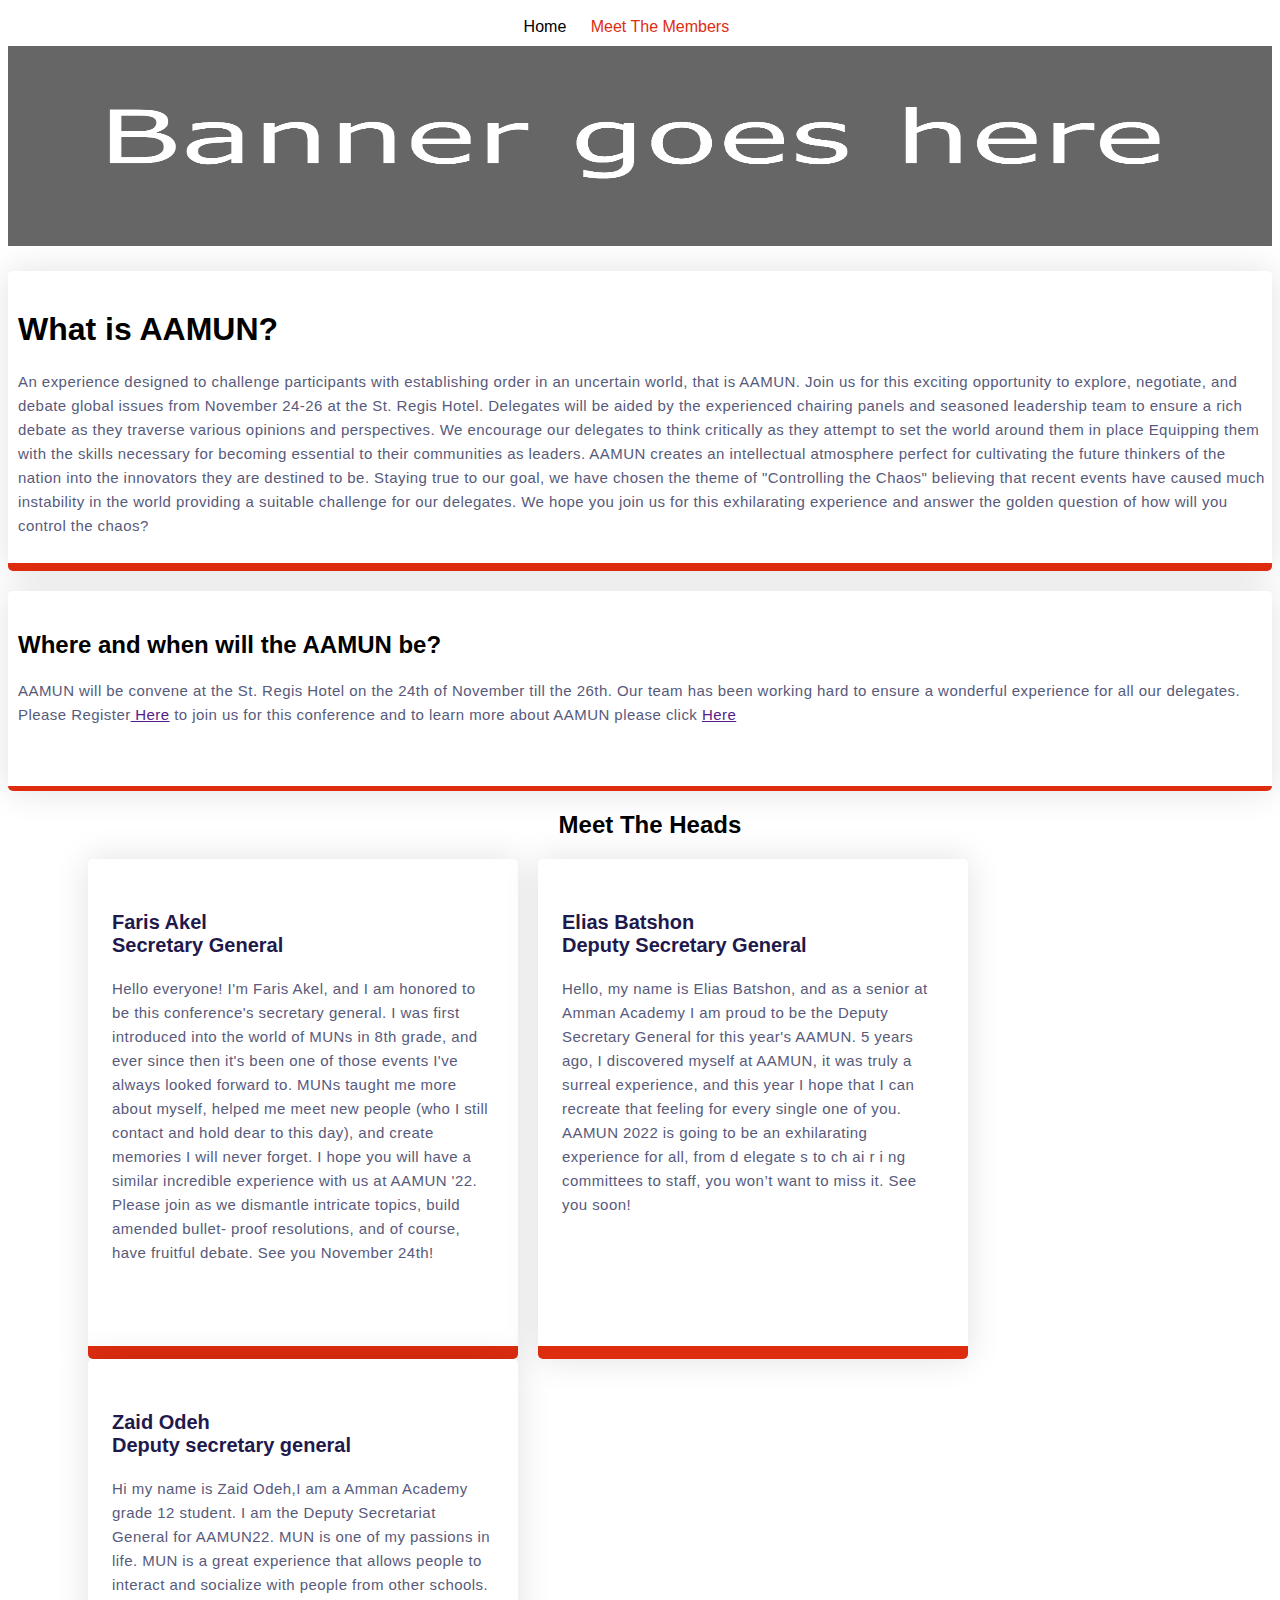
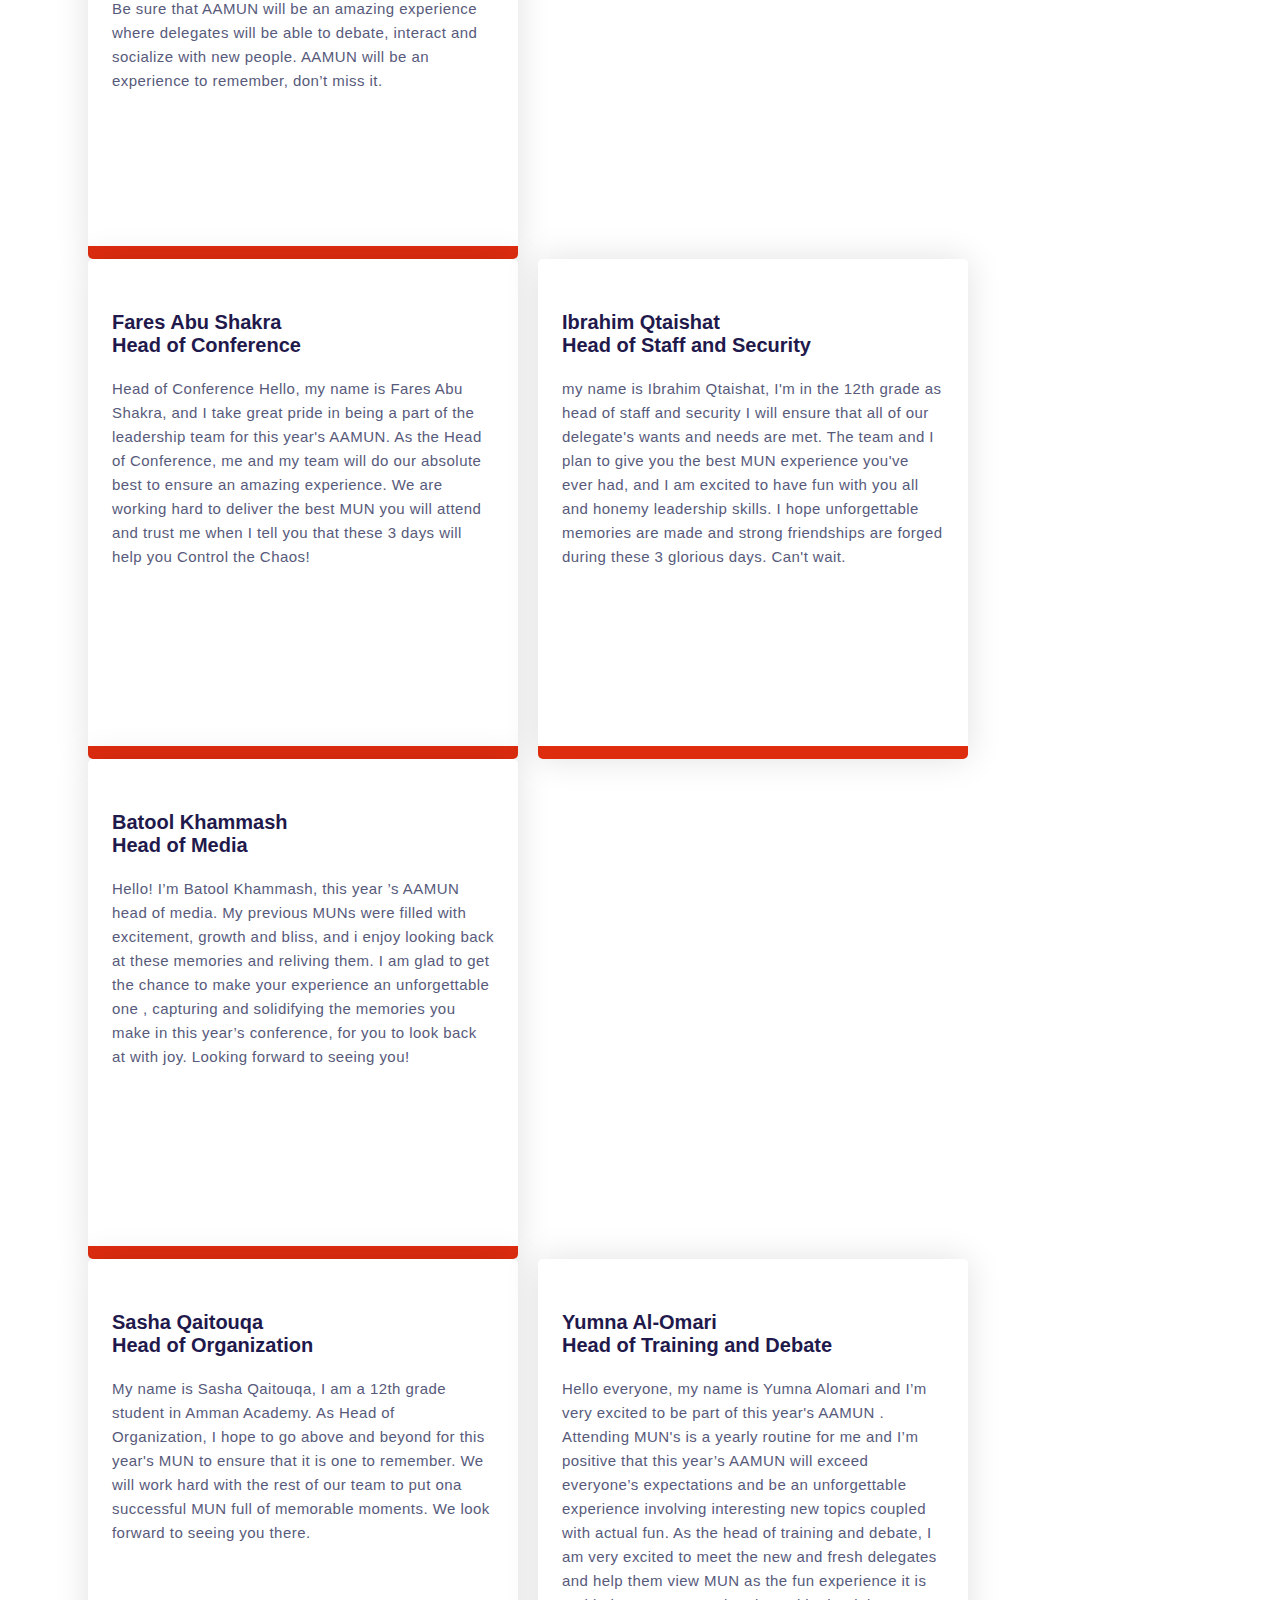
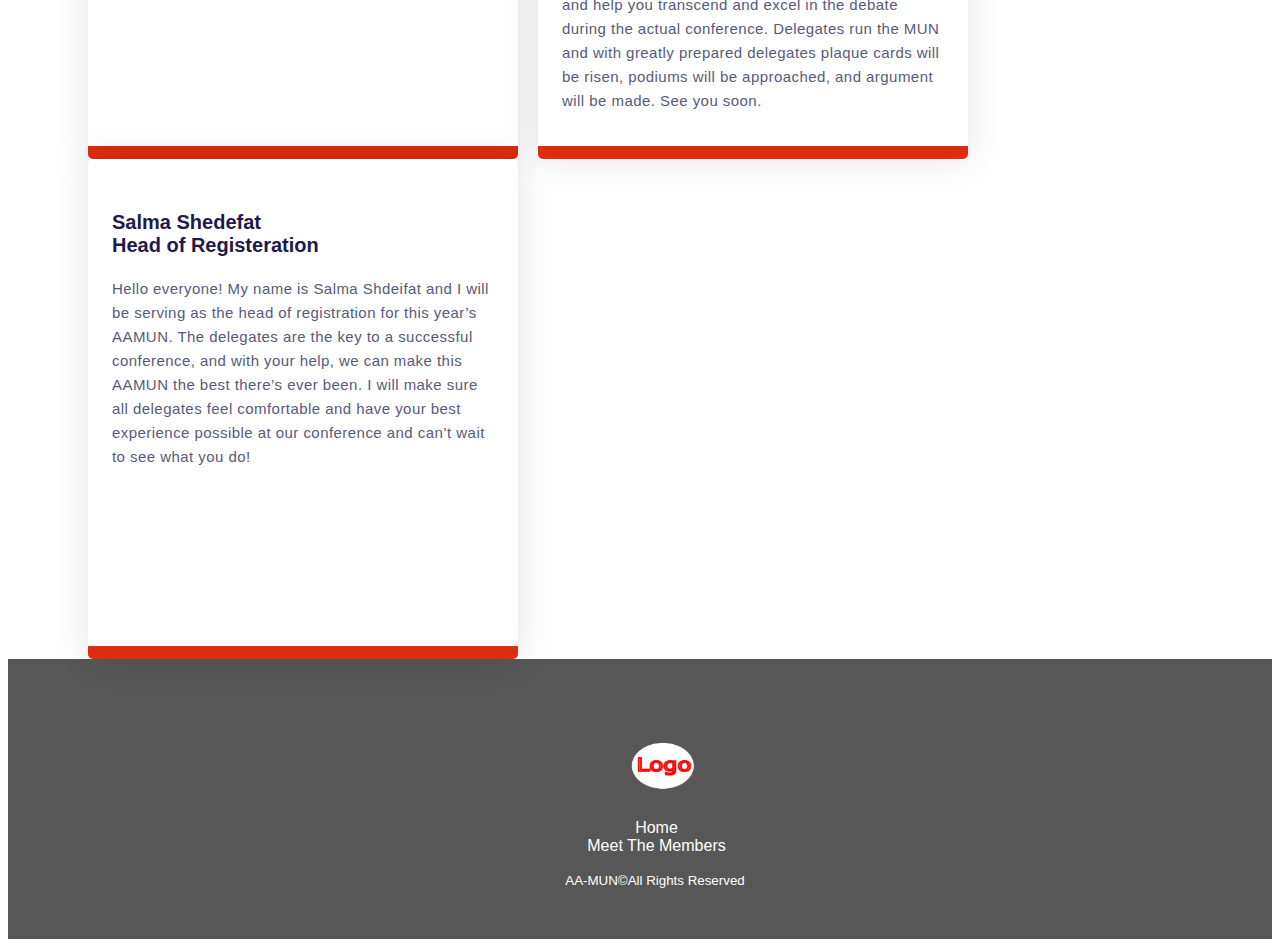
<file: Index.html>
<!DOCTYPE html>
<html>
<head>
	<meta charset="utf-8">
	<meta name="viewport" content="width=device-width, initial-scale=1">
	<link rel="stylesheet" type="text/css" href="css/style.css">
	<title></title>
</head>
<body>
	<header>
		<!--nav-->
		<nav class="container">
			<div class="navbar">

				<a href="Index.html" style="color: black;" >Home</a>
				<a href="member.html">Meet The Members</a>
			</div>
		</nav>
	
		<!--banner-->
		<img src="css/img/bitmap_Layer 1_banner.png" width="100%" height="200">
	</header>
	<!--introduction+time and location-->
	<article>
	<section class="blackbox">
		<h1>What is AAMUN?</h1>
		<p>An experience designed to challenge participants with establishing order in an
uncertain world, that is AAMUN. Join us for this exciting opportunity to explore,
negotiate, and debate global issues from November 24-26 at the St. Regis Hotel.
Delegates will be aided by the experienced chairing panels and seasoned leadership
team to ensure a rich debate as they traverse various opinions and perspectives. We
encourage our delegates to think critically as they attempt to set the world around
them in place Equipping them with the skills necessary for becoming essential to their
communities as leaders. AAMUN creates an intellectual atmosphere perfect for
cultivating the future thinkers of the nation into the innovators they are destined to
be. Staying true to our goal, we have chosen the theme of "Controlling the Chaos"
believing that recent events have caused much instability in the world providing a
suitable challenge for our delegates. We hope you join us for this exhilarating
experience and answer the golden question of how will you control the chaos?</p>
	</section>

	<section class="divbox">
<h2>Where and when will the AAMUN be?</h2>
	
		<p>AAMUN will be convene at the St. Regis Hotel on the 24th of November till the 26th.
Our team has been working hard to ensure a wonderful experience for all our
delegates. Please Register<a href=""> Here</a> to join us for this conference and to learn more about
AAMUN please click <a href="">Here</a></p>
	</section>
</article>
<!--head members-->

	   <div class="head">

        <h2 class="section-heading">Meet The Heads</h2>

      <div class="row">
        <div class="column">
        	<div class="card">
            
            <h3>Faris Akel<br>
Secretary General</h3>
            <p>
          Hello everyone! I'm Faris
Akel, and I am honored to be
this conference's secretary
general. I was first introduced
into the world of MUNs in 8th
grade, and ever since then it's
been one of those events I've
always looked forward to.
MUNs taught me more about
myself, helped me meet new
people (who I still contact and
hold dear to this day), and
create memories I will never
forget. I hope you will have a
similar incredible experience
with us at AAMUN '22. Please
join as we dismantle intricate
topics, build amended bullet-
proof resolutions, and of
course, have fruitful debate.
See you November 24th!

            </p>
          </div>
        </div>
        <div class="column">
          <div class="card">
            
            <h3>Elias Batshon<br>
Deputy Secretary General</h3>

            <p>
               Hello, my name is Elias
Batshon, and as a senior at
Amman Academy I am
proud to be the Deputy
Secretary General for this
year's AAMUN. 5 years ago,
I discovered myself at
AAMUN, it was truly a
surreal experience, and
this year I hope that I can
recreate that feeling for
every single one of you.
AAMUN 2022 is going to
be an exhilarating
experience for all, from
d elegate s to ch ai r i ng
committees to staff, you
won’t want to miss
it. See you soon!

            </p>
          </div>
        </div>
    

         <div class="column">
          <div class="card">
            
            <h3>Zaid Odeh<br>
Deputy secretary general</h3>
            <p>
               Hi my name is Zaid
Odeh,I am a Amman
Academy grade 12
student. I am the Deputy
Secretariat General for
AAMUN22. MUN is one
of my passions in life.
MUN is a great
experience that allows
people to interact and
socialize with people
from other schools. Be
sure that AAMUN will be
an amazing experience
where delegates will be
able to debate, interact
and socialize with new
people. AAMUN will be
an experience to
remember, don’t miss it.


            </p>
          </div>
        </div>
    </div>
    <div class="row">
         <div class="column">
          <div class="card">
           
            <h3>Fares Abu Shakra<br>
Head of Conference</h3>

            <p>
              Head of Conference
Hello, my name is Fares
Abu Shakra, and I take
great pride in being a part
of the leadership team for
this year's AAMUN. As the
Head of Conference, me
and my team will do our
absolute best to ensure an
amazing experience. We
are working hard to deliver
the best MUN you will
attend and trust me when I
tell you that these 3 days
will help you Control the
Chaos!
            </p>
          </div>
        </div>
   

                 <div class="column">
          <div class="card">
            
            <h3>Ibrahim Qtaishat<br>
Head of Staff and Security</h3>

            <p>
     my name is Ibrahim
Qtaishat, I'm in the 12th
grade as head of staff and
security I will ensure that all
of our delegate's wants and
needs are met. The team
and I plan to give you the
best MUN experience
you've ever had, and I am
excited to have fun with
you all and honemy
leadership skills. I hope
unforgettable memories are
made and strong
friendships are forged
during these 3 glorious
days. Can't wait.
            </p>
          </div>
        </div>
                    <div class="column">
          <div class="card">
            
            <h3>Batool Khammash<br>
Head of Media</h3>

            <p>
     Hello! I’m Batool
Khammash, this year ’s
AAMUN head of media. My
previous MUNs were filled
with excitement, growth
and bliss, and i enjoy
looking back at these
memories and reliving
them. I am glad to get the
chance to make your
experience an
unforgettable one ,
capturing and solidifying
the memories you make in
this year’s conference, for
you to look back at with joy.
Looking forward to seeing
you!
            </p>
          </div>
        </div>
    </div>
    <div class="row">
     <div class="column">
          <div class="card">
            
            <h3>Sasha Qaitouqa<br>
Head of Organization
</h3>

            <p>
    My name is Sasha
Qaitouqa, I am a 12th
grade student in Amman
Academy. As Head of
Organization, I hope to
go above and beyond for
this year's MUN to
ensure that it is one to
remember. We will work
hard with the rest of our
team to put ona
successful MUN full of
memorable moments.
We look forward to
seeing you there.
            </p>
          </div>
        </div>
        <div class="column">

      <div class="card">
            
            <h3>Yumna Al-Omari<br>
Head of Training and Debate
</h3>

            <p>
    Hello everyone, my name
is Yumna Alomari and I’m
very excited to be part of
this year's AAMUN .
Attending MUN's is a yearly
routine for me and I’m
positive that this year’s
AAMUN will exceed
everyone’s expectations
and be an unforgettable experience involving
interesting new topics
coupled with actual fun. As
the head of training and
debate, I am very excited
to meet the new and fresh
delegates and help them
view MUN as the fun
experience it is and help
you transcend and excel in
the debate during the
actual conference.
Delegates run the MUN
and with greatly prepared
delegates plaque cards will
be risen, podiums will be
approached, and argument
will be made. See you
soon.
            </p>
          </div>
        </div>
   
    	<div class="column">
        <div class="card">
            
            <h3>Salma Shedefat<br>
Head of Registeration
</h3>

            <p>
   Hello everyone! My
name is Salma
Shdeifat and I will be
serving as the head of
registration for this
year’s AAMUN. The
delegates are the key
to a successful
conference, and with
your help, we can
make this AAMUN the
best there’s ever been.
I will make sure all
delegates feel
comfortable and have
your best experience
possible at our
conference and can’t
wait to see what you
do!
            </p>
          </div>
        </div>
      </div>
  </div>
    </section>

</section>
<!--sponsers-->
<section>
	
</section>

<footer>
	<!--nav-->
		<div class="footer_nav">
			<ul>
			<li><img src="css/img/logo.png" width="80" height="90" title="logo" alt="logo here"/></li>
				<li><a href="Index.html">Home</a></li>
				<li><a href="member.html">Meet The Members</a>

			</ul>
		</div>
			<small>AA-MUN&copyAll Rights Reserved</small>
		</nav>
</footer>

</body>
</html>
</file>
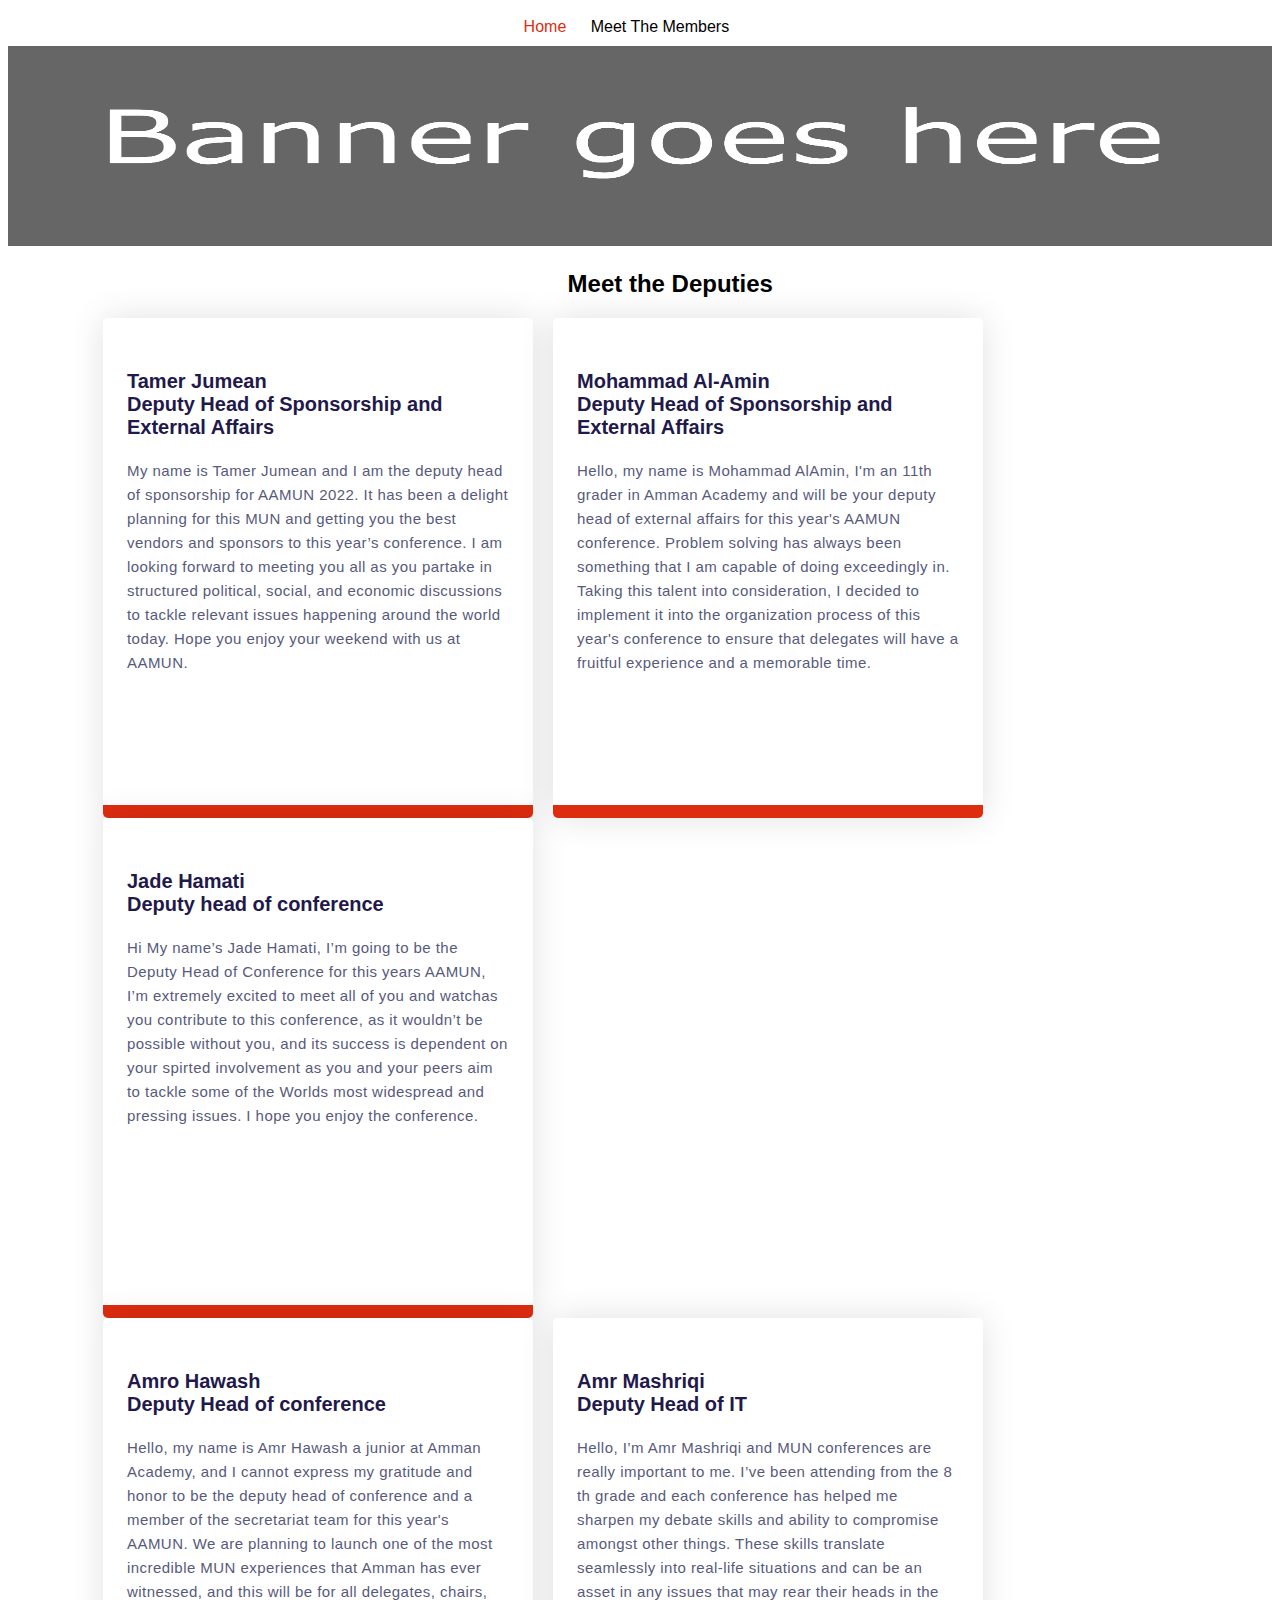
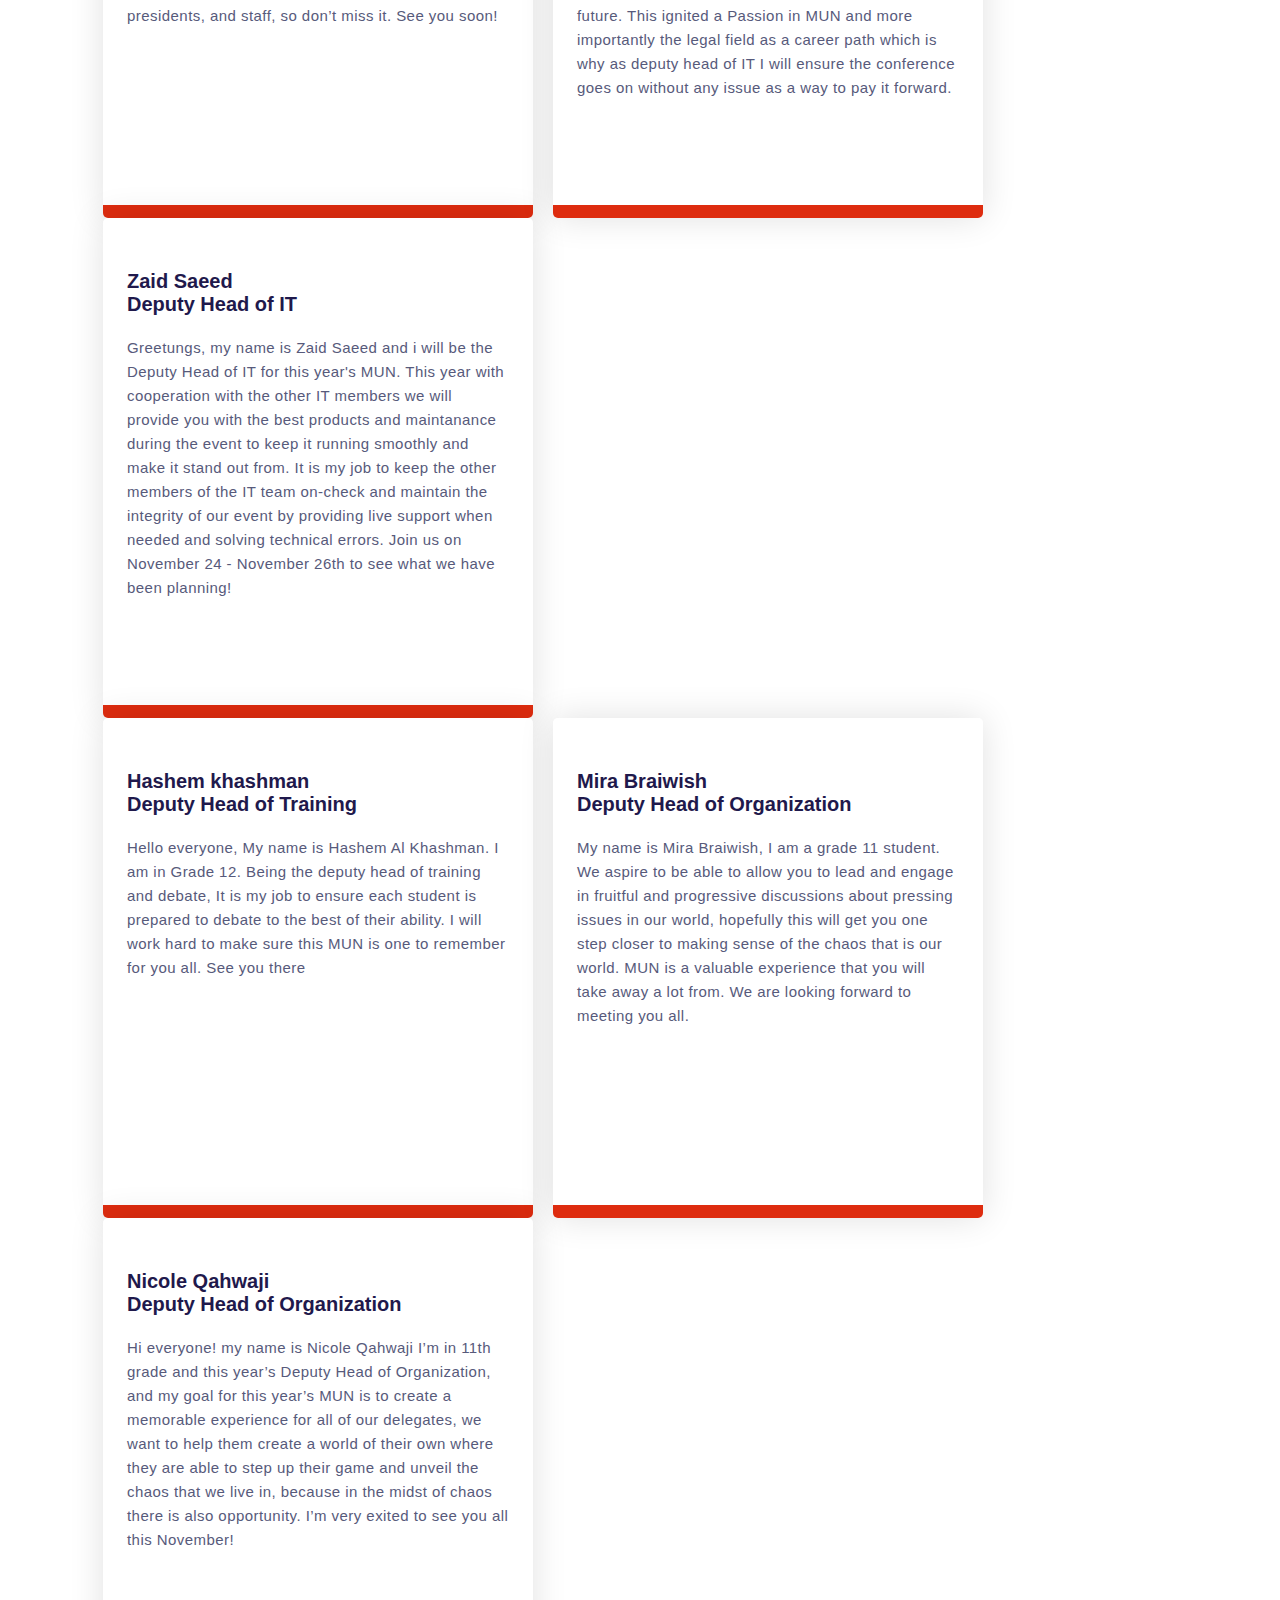
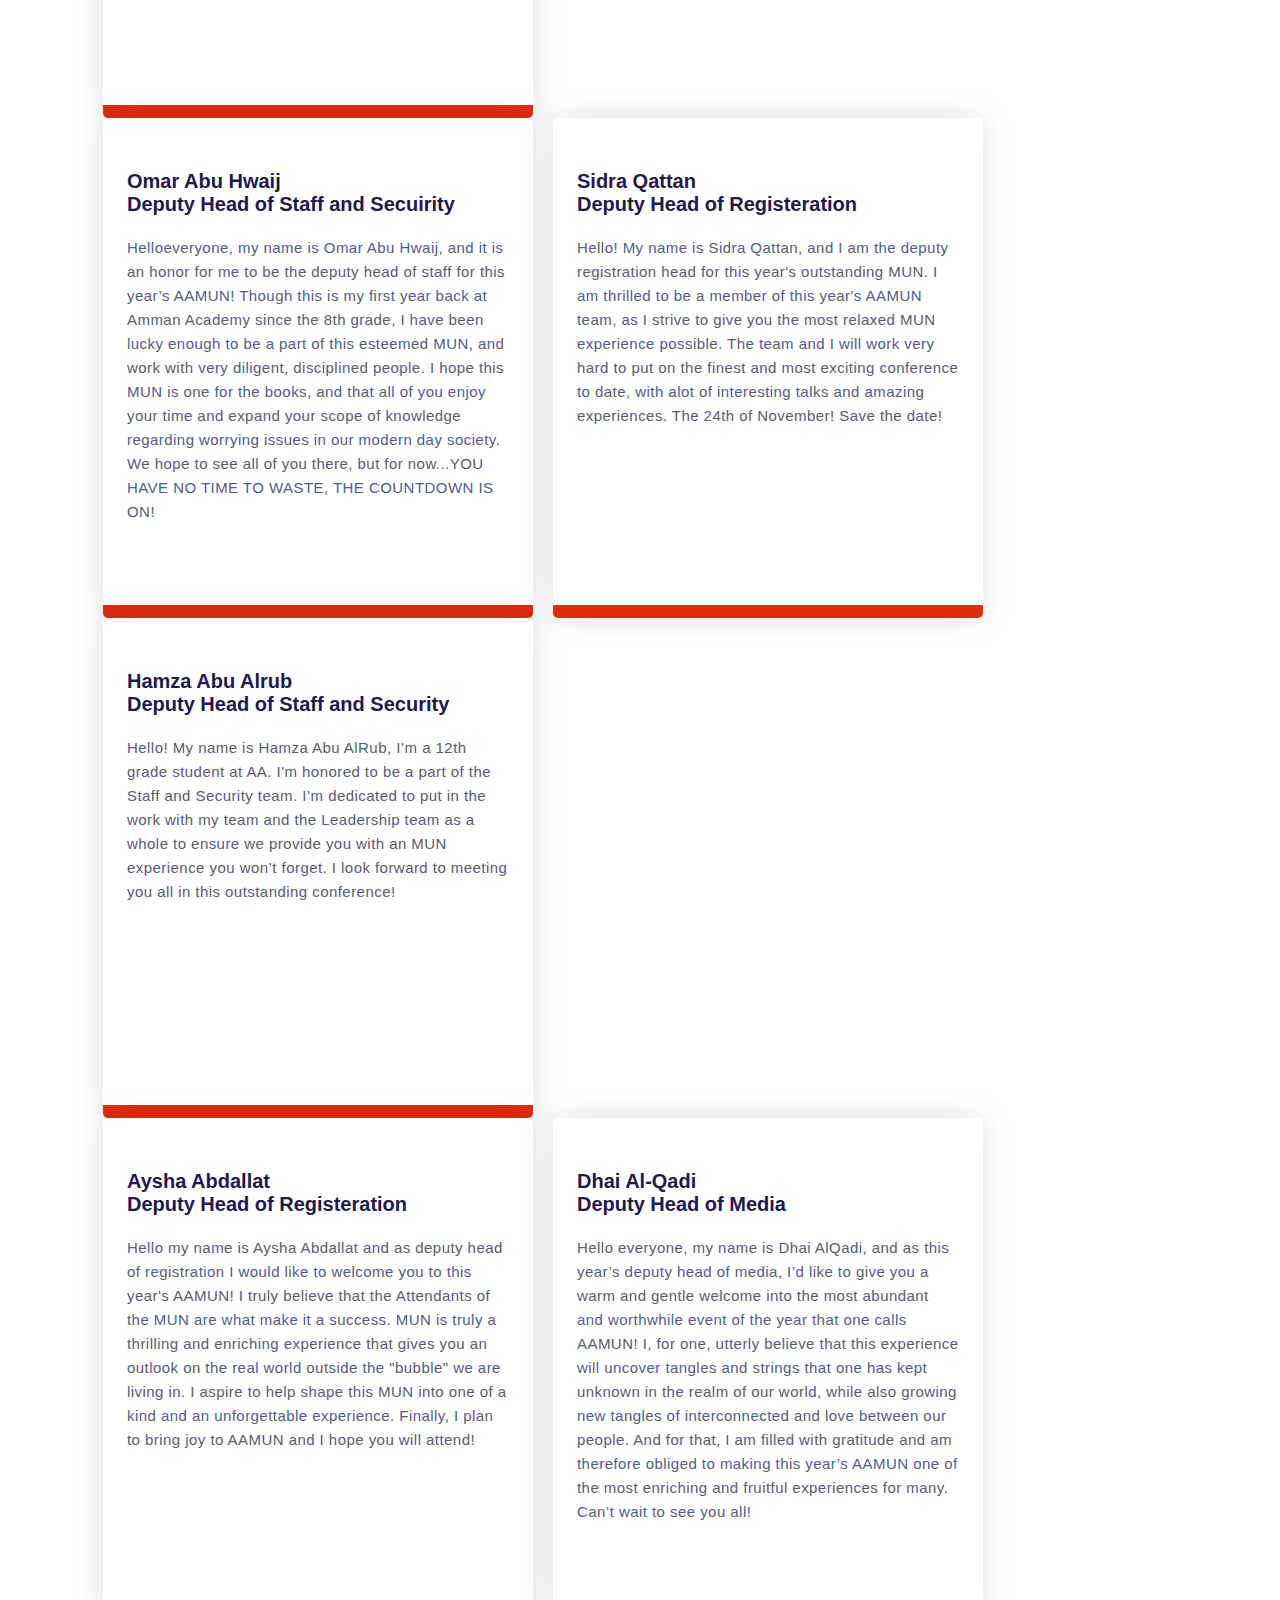
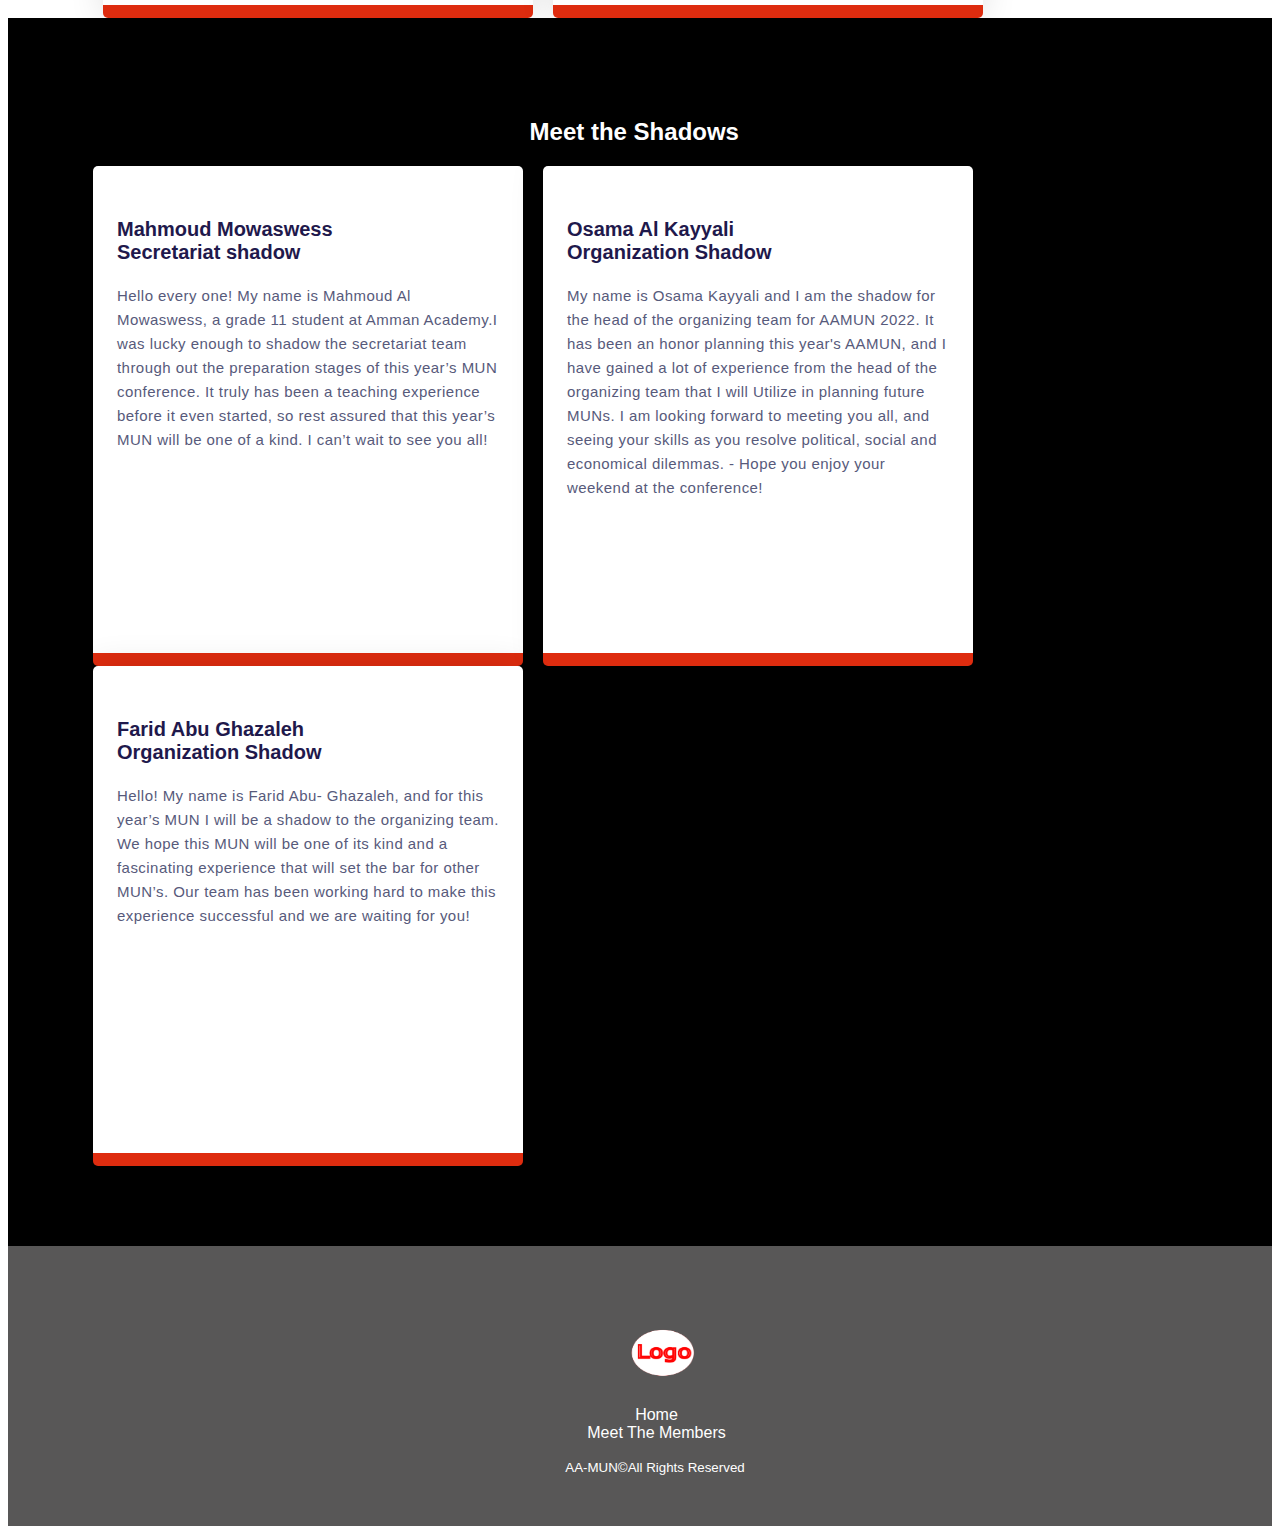
<file: member.html>
<!DOCTYPE html>
<html>
<head>
	<meta charset="utf-8">
	<meta name="viewport" content="width=device-width, initial-scale=1">
	<link rel="stylesheet" type="text/css" href="css/style.css">
	<title></title>
</head>
<body>
	<header>
		<!--nav-->
		<nav class="container">
			<div class="navbar">
				<a href="Index.html">Home</a>
				<a href="members.html" style="color: black;">Meet The Members</a>
			</div>
		</nav>

		
		<!--banner-->
		<img src="css/img/bitmap_Layer 1_banner.png" width="100%" height="200">
	</header>
<!--Meet the Deputies-->

		<section>
			<div class="pad">
        <h2 class="section-heading">Meet the Deputies</h2>  	
      
      <div class="row">
        <div class="column">
        	<div class="card">
           
            <h3>Tamer Jumean<br>
Deputy Head of Sponsorship and
External Affairs</h3>
            <p>
         My name is Tamer
Jumean and I am the
deputy head of
sponsorship for AAMUN
2022. It has been a
delight planning for this
MUN and getting you the
best vendors and
sponsors to this year’s
conference. I am looking
forward to meeting you
all as you partake in
structured political,
social, and economic
discussions to tackle
relevant issues
happening around the
world today. Hope you
enjoy your weekend with
us at AAMUN.
            </p>
          </div>
        </div>
        <div class="column">
          <div class="card">
            
            <h3>Mohammad Al-Amin<br>
Deputy Head of Sponsorship and
External Affairs</h3>

            <p>
               Hello, my name is
Mohammad AlAmin, I'm
an 11th grader in Amman
Academy and will be
your deputy head of
external affairs for this
year's AAMUN
conference. Problem
solving has always been
something that I am
capable of doing
exceedingly in. Taking
this talent into
consideration, I decided
to implement it into the
organization process of
this year's conference to
ensure that delegates will
have a fruitful experience
and a memorable time.

            </p>
          </div>
        </div>
    
         <div class="column">
          <div class="card">
            
            <h3>Jade Hamati<br>
Deputy head of conference</h3>

            <p>
               Hi My name’s Jade
Hamati, I’m going to be
the Deputy Head of
Conference for this years
AAMUN, I’m extremely
excited to meet all of you
and watchas you
contribute to this
conference, as it wouldn’t
be possible without you,
and its success is
dependent on your
spirted involvement as
you and your peers aim
to tackle some of the
Worlds most widespread
and pressing issues. I
hope you
enjoy the conference.

            </p>
          </div>
        
         </div>
    </div>
    <div class="row">
           <div class="column">
          <div class="card">
            
            <h3>Amro Hawash<br>
Deputy Head of conference</h3>

            <p>
              Hello, my name is Amr
Hawash a junior at
Amman Academy, and I
cannot express my
gratitude and honor to be
the deputy head of
conference and a
member of the
secretariat team for this
year's AAMUN. We are
planning to launch one of
the most incredible MUN
experiences that Amman
has ever witnessed, and
this will be for all
delegates, chairs,
presidents, and staff, so
don’t miss it. See you
soon!
            </p>
          </div>
        </div>
      
           <div class="column">
          <div class="card">
            
            <h3>Amr Mashriqi<br>
Deputy Head of IT</h3>

            <p>
              Hello, I’m Amr Mashriqi
and MUN conferences
are really important to
me. I’ve been attending
from the 8 th grade and
each conference has
helped me sharpen my
debate skills and ability
to compromise amongst
other things. These skills
translate seamlessly into
real-life situations and
can be an asset in any
issues that may rear their
heads in the future. This
ignited a Passion in MUN
and more importantly the
legal field as a career
path which is why as
deputy head of IT I will
ensure the conference
goes on without any
issue as a way to pay it
forward.
            </p>
          </div>
        </div> 
    
   
              <div class="column">
          <div class="card">
            
            <h3>Zaid Saeed<br>
Deputy Head of IT</h3>

            <p>
              Greetungs, my name is Zaid Saeed and i will be the Deputy Head of IT for this year's MUN. This year with cooperation with the other IT members we will provide you with the best products and maintanance during the event to keep it running smoothly and make it stand out from. It is my job to keep the other members of the IT team on-check and maintain the integrity of our event by providing live support when needed and solving technical errors. Join us on November 24 - November 26th to see what we have been planning!
            </p>
          </div>
        </div> 
    </div>
    <div class="row">
         <div class="column">
          <div class="card">
           
            <h3>Hashem khashman<br>
Deputy Head of Training</h3>

            <p>
              Hello everyone,
My name is Hashem Al
Khashman. I am in
Grade 12. Being the
deputy head of training
and debate, It is my job
to ensure each student is
prepared to debate to the
best of their ability. I will
work hard to make sure
this MUN is one to
remember for you all.
See you there
            </p>
          </div>
        </div> 
    
  
        <div class="column">
          <div class="card">
            
            <h3>Mira Braiwish<br>
Deputy Head of Organization</h3>

            <p>
              My name is Mira
Braiwish, I am a grade 11
student. We aspire to be
able to allow you to lead
and engage in fruitful and
progressive discussions
about pressing issues in
our world, hopefully this
will get you one step
closer to making sense
of the chaos that is our
world. MUN is a valuable
experience that you will
take away a lot from. We
are looking forward to
meeting you all.
            </p>
          </div>
        </div> 
   
          <div class="column">
          <div class="card">
            
            <h3>Nicole Qahwaji<br>
Deputy Head of Organization</h3>

            <p>
              Hi everyone! my name is
Nicole Qahwaji I’m in
11th grade and this
year’s Deputy Head of
Organization, and my
goal for this year’s MUN
is to create a memorable
experience for all of our
delegates, we want to
help them create a world
of their own where they
are able to step up their
game and unveil the
chaos that we live in,
because in the midst of
chaos there is also
opportunity. I’m very
exited to see you all this
November!
            </p>
          </div>
        </div> 
    
   </div>
   <div class="row">
          <div class="column">
          <div class="card">
           
            <h3>Omar Abu Hwaij<br>
Deputy Head of Staff and Secuirity</h3>

            <p>
              Helloeveryone, my
name is Omar Abu Hwaij,
and it is an honor for me
to be the deputy head of
staff for this year’s
AAMUN! Though this is
my first year back at
Amman Academy since
the 8th grade, I have
been lucky enough to be
a part of this esteemed
MUN, and work with very
diligent, disciplined
people. I hope this MUN
is one for the books, and
that all of you enjoy your
time and expand your
scope of knowledge
regarding worrying
issues in our modern day
society. We hope to see
all of you there, but for
now...YOU HAVE NO
TIME TO WASTE, THE
COUNTDOWN IS ON!
            </p>
          </div>
        </div> 
    
          <div class="column">
          <div class="card">
            
            <h3>Sidra Qattan<br>
Deputy Head of Registeration</h3>

            <p>
              Hello! My name is Sidra
Qattan, and I am the
deputy registration head
for this year's
outstanding MUN. I am
thrilled to be a member
of this year's AAMUN
team, as I strive to give
you the most relaxed
MUN experience
possible. The team and I
will work very hard to put
on the finest and most
exciting conference to
date, with alot of
interesting talks and
amazing experiences.
The 24th of
November! Save the date!
            </p>
          </div>
        </div> 
  
          <div class="column">
          <div class="card">
           
            <h3>Hamza Abu Alrub<br>
Deputy Head of Staff and
Security</h3>

            <p>
              Hello!
My name is Hamza Abu
AlRub, I’m a 12th grade
student at AA. I'm
honored to be a part of
the Staff and Security
team. I’m dedicated to
put in the work with my
team and the Leadership
team as a whole to
ensure we provide you
with an MUN experience
you won’t forget. I look
forward to meeting you
all in this outstanding
conference!
            </p>
          </div>
        </div> 
    </div>
    <div class="row">
          <div class="column">
          <div class="card">
            
            <h3>Aysha Abdallat<br>
Deputy Head of Registeration</h3>

            <p>
              Hello my name is Aysha
Abdallat and as deputy
head of registration I
would like to welcome
you to this year's
AAMUN! I truly believe
that the Attendants of the
MUN are what make it a
success. MUN is truly a
thrilling and enriching
experience that gives
you an outlook on the
real world outside the
"bubble" we are living in.
I aspire to help shape
this MUN into one of a
kind and an unforgettable
experience. Finally, I plan
to bring joy to AAMUN
and I hope you will
attend!
            </p>
          </div>
        </div> 
    
          <div class="column">
          <div class="card">
            
            <h3>Dhai Al-Qadi<br>
Deputy Head of Media</h3>

            <p>
              Hello everyone, my
name is Dhai AlQadi, and
as this year’s deputy
head of media, I’d like to
give you a warm and
gentle welcome into the
most abundant and
worthwhile event of the
year that one calls
AAMUN! I, for one,
utterly believe that this
experience will uncover
tangles and strings that
one has kept unknown in
the realm of our world,
while also growing new
tangles of interconnected
and love between our
people. And for that, I am
filled with gratitude and
am therefore obliged to
making this year’s
AAMUN one of the most
enriching and fruitful
experiences for many.
Can’t wait to see you all!
</p>
</div>
</div>
</div>
</div>

</section>  
          
          
   <!--meet shadows-->

	
	<section>

		<div class="black">
        <h2 style="color: white; padding-left: 40%;">Meet the Shadows</h2>
    
      <div class="row">
      	<div class="column">
      		<div class="card">
      
            <h3>Mahmoud Mowaswess<br>
Secretariat shadow</h3>
             <p>
             	Hello every one! My
name is Mahmoud Al
Mowaswess, a grade 11
student at Amman
Academy.I was lucky
enough to shadow the
secretariat team
through out the
preparation stages of this
year’s MUN conference.
It truly has been a
teaching experience
before it even started, so
rest assured that this
year’s MUN will be one
of a kind. I can’t
wait to see you all!
            </p>
          </div>
        </div>
        	<div class="column">
      		<div class="card">
      
       
            <h3>Osama Al Kayyali<br>
Organization Shadow</h3>

            <p>
              My name is Osama
Kayyali and I am the
shadow for the head of
the organizing team for
AAMUN 2022. It has
been an honor planning
this year's AAMUN, and I
have gained a lot of
experience from the
head of the organizing
team that I will Utilize in
planning future MUNs. I
am looking forward to
meeting you all, and
seeing your skills as you
resolve political, social
and economical
dilemmas. - Hope you
enjoy your weekend at
the conference!

            </p>
          </div>
      </div>
       
    	<div class="column">
      		<div class="card">
      
            <h3>Farid Abu Ghazaleh<br>
Organization Shadow</h3>

            <p>
              
            Hello!
My name is Farid Abu-
Ghazaleh, and for this
year’s MUN I will be a
shadow to the organizing
team. We hope this MUN
will be one of its kind and
a fascinating experience
that will set the bar for
other MUN’s. Our team
has been working hard to
make this experience
successful and we are
waiting for you!
            </p>
          </div>
        </div>
</div>
</div>
</section>


	<footer>
	<!--nav-->
		<div class="footer_nav">
			<ul>
			<li><img src="css/img/logo.png" width="80" height="90" title="logo" alt="logo here"/></li>
				<li><a href="Index.html">Home</a></li>
				<li><a href="member.html">Meet The Members</a>

			</ul>
		</div>
			<small>AA-MUN&copyAll Rights Reserved</small>
		</nav>
</footer>
</body>
</html>
</file>
<file: css/style.css>
* {
  box-sizing: border-box;
}

body {
  font-family: Arial, Helvetica, sans-serif;

}

/* Float four columns side by side */
.column {
  float: left;
  width: 450px;
  padding: 0 10px;
  height: 500px;
}

/* Remove extra left and right margins, due to padding */
.row {margin: 0 -5px;}

/* Clear floats after the columns */
.row:after {
  content: "";
  display: table;
  clear: both;
}

/* Responsive columns */
@media screen and (max-width: 600px) {
  .column {
    width: 100%;
    display: block;
    margin-bottom: 20px;
  }
}
.container{
  padding-left: 40%;
}
/*Nav*/


.navbar a{
  text-align: center;
  text-decoration: none;
  color: #de2c0f;
  padding: 10px;
  display: inline-block;
}
.navbar a:hover{
  background-color:#de2c0f;
  color: white;
 transition:0.7s;
}

.blackbox{
  width: 100%;
  height:300px; 
   background: linear-gradient(#ffffff 50%,  #de2c0f  50%);
  background-size: 100% 200%;
  background-position: 0 2.5%;
  border-radius: 5px;
  box-shadow: 0 0 35px rgba(0, 0, 0, 0.12);
}
.blackbox h1{
  padding-top: 40px;
  padding-left: 10px;
}
.blackbox p{
   padding-left: 10px;
}

.divbox{
  width: 100%;
  height:200px; 
   background: linear-gradient(#ffffff 50%,  #de2c0f  50%);
  background-size: 100% 200%;
  background-position: 0 2.5%;
  border-radius: 5px;
  box-shadow: 0 0 35px rgba(0, 0, 0, 0.12);

}
.divbox h2  {
  padding-top: 40px;
  padding-left: 10px;
}
.divbox p {
  
  padding-left: 10px;
}

/* Style the counter cards */
.card {
  width: 100%;
  height: 100%;
  padding: 2em 1.5em;
  background: linear-gradient(#ffffff 50%,  #de2c0f  50%);
  background-size: 100% 200%;
  background-position: 0 2.5%;
  border-radius: 5px;
  box-shadow: 0 0 35px rgba(0, 0, 0, 0.12);
  cursor: pointer;
  transition: 0.5s;
}
h3 {
  font-size: 20px;
  font-weight: 600;
  color: #1f194c;
  margin: 1em 0;
}
p {
  color: #575a7b;
  font-size: 15px;
  line-height: 1.6;
  letter-spacing: 0.03em;
}
.card:hover {
  background-position: 0 100%;
}
.card:hover h3 {
  color: #ffffff;
}
.card:hover p {
  color: #f0f0f0;
}
.head {
  
  padding-left:75px;
}
.section-heading{
  padding-left:40% ;
}
footer{
  background-color: #585757  ;
  text-align: center;
  padding: 50px;
  padding-left: 80px;

}
.footer_nav ul{
  list-style: none;
  padding-left: 3px;
}
.footer_nav ul li a{
  color: white;
  text-decoration: none;
}
small{
  color: white;

}
@media screen and (max-width: 700px){
  .divbox{
    width: 100%;
    height: 300px;
  }
  .blackbox{
    width: 100%;
    height: 700px;
  }
}

@media screen and (max-width: 600px){
  .divbox{
    width: 100%;
    height: 300px;
  }
  .blackbox{
    width: 100%;
    height: 700px;
  }
}
.padding-left{
 background-color: blue;
}
.pad{
  padding-left: 90px;
}
.black{
  background-color: black;
  padding: 80px;
}
</file>
